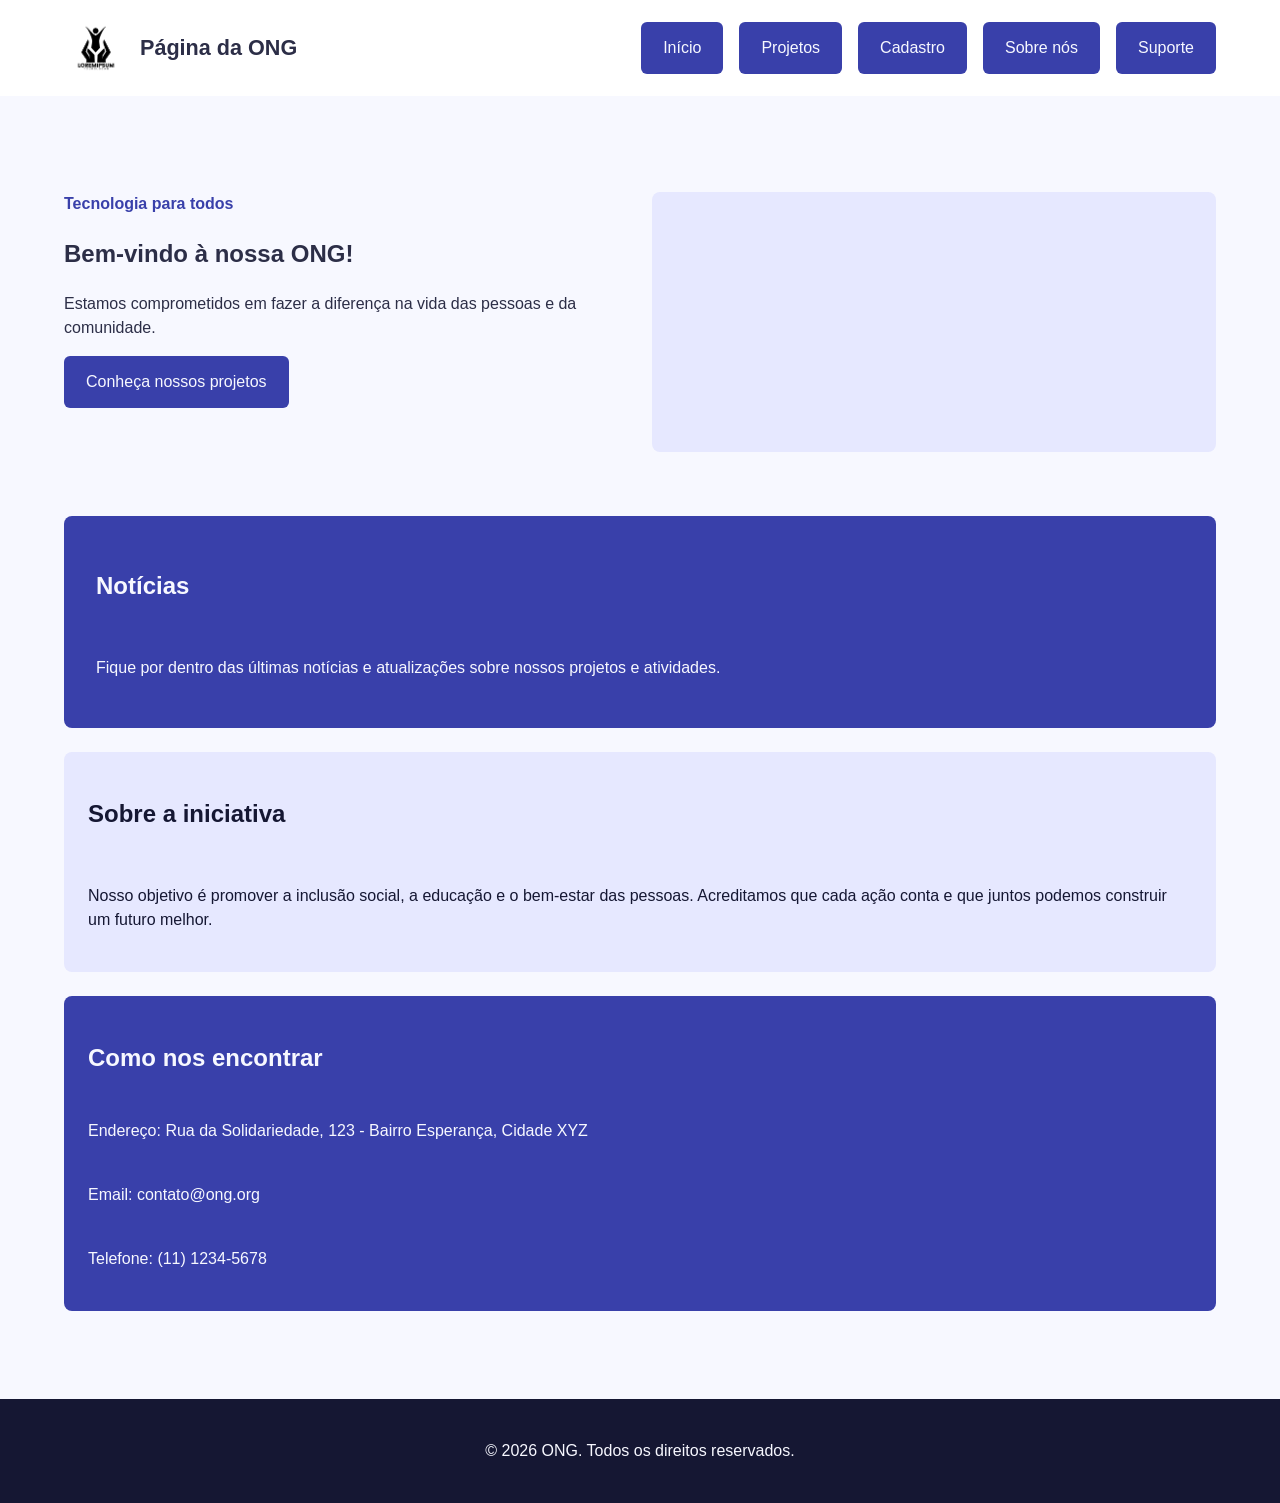
<file: HTMLs/index.html>
<!DOCTYPE html>
<html lang="pt-BR">
<head>
  <meta charset="UTF-8">
  <meta name="viewport" content="width=device-width, initial-scale=1.0">
  <title>Página da ONG</title>
  <link rel="stylesheet" href="https://unpkg.com/aos@next/dist/aos.css">
  <link rel="stylesheet" href="../CSS/style.css">
</head>
<body>
<header>
  <a class="skip-link" href="#app">Pular para o conteúdo principal</a>
  <div class="container">
    <a href="index.html" class="logo" aria-label="Página inicial da ONG">
      <img src="../Assets/logo.jpg" alt="Logotipo da ONG, representando união, proteção e acolhimento." width="100" height="100">
      <span class="site-title">Página da ONG</span>
    </a>

    <button
      type="button"
      id="menu-toggle"
      class="menu-icon"
      aria-controls="main-nav"
      aria-expanded="false"
      aria-label="Abrir menu de navegação">
      <span aria-hidden="true">☰</span>
    </button>

    <button type="button" class="overlay" aria-label="Fechar menu de navegação"></button>

    <nav id="main-nav" aria-label="Navegação principal">
      <ul>
        <li><a href="index.html" class="button">Início</a></li>
        <li class="dropdown">
          <a href="projetos.html" class="button">Projetos</a>
          <ul class="submenu">
            <li><a href="#projeto1">Projeto 1</a></li>
            <li><a href="#projeto2">Projeto 2</a></li>
            <li><a href="#projeto3">Projeto 3</a></li>
          </ul>
        </li>
        <li><a href="cadastro.html" class="button">Cadastro</a></li>
        <li><a href="#sobre" class="button">Sobre nós</a></li>
        <li><a href="#suporte" class="button">Suporte</a></li>
      </ul>
    </nav>
  </div>
</header>

<main id="app">
  <section class="hero" aria-labelledby="titulo-principal">
    <div class="hero-content">
      <span class="hero-label">Tecnologia para todos</span>
      <h1 id="titulo-principal">Bem-vindo à nossa ONG!</h1>
      <p>Estamos comprometidos em fazer a diferença na vida das pessoas e da comunidade.</p>
      <a href="projetos.html" class="button">Conheça nossos projetos</a>
    </div>
    <div class="hero-visual" aria-hidden="true"></div>
  </section>

  <aside class="news" aria-labelledby="titulo-noticias">
    <h2 id="titulo-noticias">Notícias</h2>
    <p>Fique por dentro das últimas notícias e atualizações sobre nossos projetos e atividades.</p>
  </aside>

  <section class="about" aria-labelledby="titulo-sobre">
    <h2 id="titulo-sobre">Sobre a iniciativa</h2>
    <p>Nosso objetivo é promover a inclusão social, a educação e o bem-estar das pessoas. Acreditamos que cada ação conta e que juntos podemos construir um futuro melhor.</p>
  </section>

  <section class="contact" aria-labelledby="titulo-contato">
    <h2 id="titulo-contato">Como nos encontrar</h2>
    <p>Endereço: Rua da Solidariedade, 123 - Bairro Esperança, Cidade XYZ</p>
    <p>Email: contato@ong.org</p>
    <p>Telefone: (11) 1234-5678</p>
  </section>
</main>
<footer>
  <p>&copy; 2026 ONG. Todos os direitos reservados.</p>
</footer>
<script src="https://unpkg.com/aos@next/dist/aos.js"></script>
<script type="module" src="../js/script.js"></script>
</body>
</html>
</file>
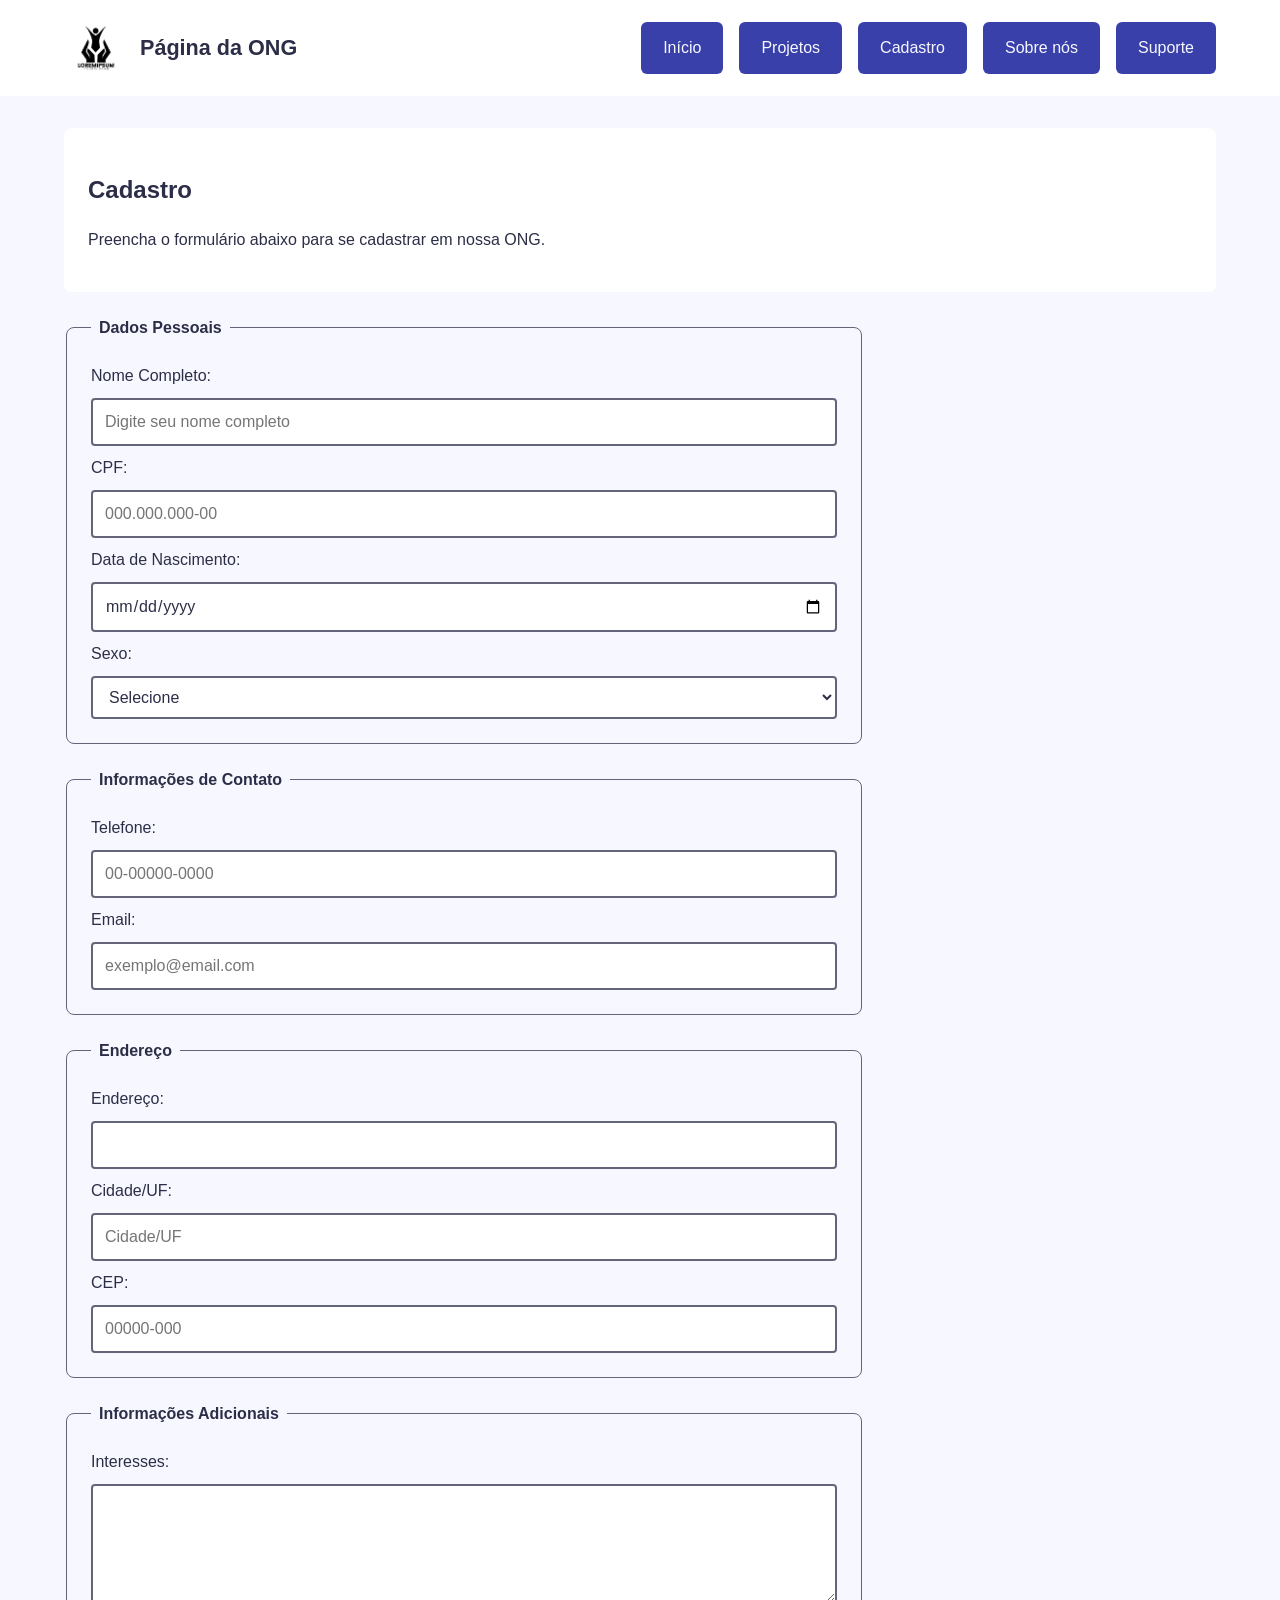
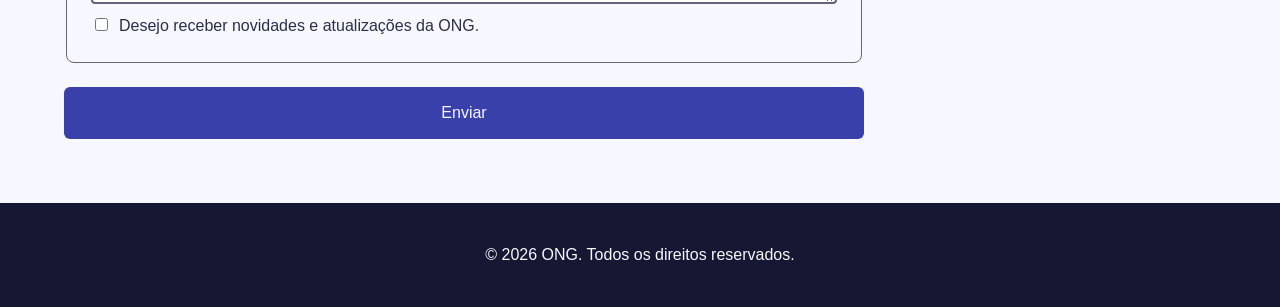
<file: HTMLs/cadastro.html>
<!DOCTYPE html>
<html lang="pt-BR">
<head>
  <meta charset="UTF-8">
  <meta name="viewport" content="width=device-width, initial-scale=1.0">
  <title>Cadastro | ONG</title>
  <link rel="stylesheet" href="../CSS/style.css">
</head>
<body>
<header>
  <a class="skip-link" href="#app">Pular para o conteúdo principal</a>
  <div class="container">
    <a href="index.html" class="logo" aria-label="Página inicial da ONG">
      <img src="../Assets/logo.jpg" alt="Logotipo da ONG, representando união, proteção e acolhimento." width="100" height="100">
      <span class="site-title">Página da ONG</span>
    </a>

    <button
      type="button"
      id="menu-toggle"
      class="menu-icon"
      aria-controls="main-nav"
      aria-expanded="false"
      aria-label="Abrir menu de navegação">
      <span aria-hidden="true">☰</span>
    </button>

    <button type="button" class="overlay" aria-label="Fechar menu de navegação"></button>

    <nav id="main-nav" aria-label="Navegação principal">
      <ul>
        <li><a href="index.html" class="button">Início</a></li>
        <li class="dropdown">
          <a href="projetos.html" class="button">Projetos</a>
          <ul class="submenu">
            <li><a href="#projeto1">Projeto 1</a></li>
            <li><a href="#projeto2">Projeto 2</a></li>
            <li><a href="#projeto3">Projeto 3</a></li>
          </ul>
        </li>
        <li><a href="cadastro.html" class="button">Cadastro</a></li>
        <li><a href="#sobre" class="button">Sobre nós</a></li>
        <li><a href="#suporte" class="button">Suporte</a></li>
      </ul>
    </nav>
  </div>
</header>

<main id="app">
  <section aria-labelledby="titulo-cadastro">
    <h1 id="titulo-cadastro">Cadastro</h1>
    <p>Preencha o formulário abaixo para se cadastrar em nossa ONG.</p>
  </section>

  <form id="cadastro-form" novalidate>
    <fieldset>
      <legend>Dados Pessoais</legend>
      <label for="nome">Nome Completo:</label>
      <input type="text" id="nome" name="nome" placeholder="Digite seu nome completo" autocomplete="name" required>

      <label for="CPF">CPF:</label>
      <input type="text" pattern="\d{3}\.\d{3}\.\d{3}-\d{2}" id="CPF" name="CPF" placeholder="000.000.000-00" inputmode="numeric" autocomplete="off" required>

      <label for="dataNascimento">Data de Nascimento:</label>
      <input type="date" id="dataNascimento" name="dataNascimento" autocomplete="bday" required>

      <label for="sexo">Sexo:</label>
      <select id="sexo" name="sexo" required>
        <option value="">Selecione</option>
        <option value="masculino">Masculino</option>
        <option value="feminino">Feminino</option>
        <option value="não-binário">Não-binário</option>
        <option value="prefiro_nao_dizer">Prefiro não dizer</option>
      </select>
    </fieldset>

    <fieldset>
      <legend>Informações de Contato</legend>
      <label for="telefone">Telefone:</label>
      <input type="tel" pattern="[0-9]{2}-[0-9]{4,5}-[0-9]{4}" id="telefone" name="telefone" placeholder="00-00000-0000" autocomplete="tel" required>

      <label for="email">Email:</label>
      <input type="email" id="email" name="email" placeholder="exemplo@email.com" autocomplete="email" required>
    </fieldset>

    <fieldset>
      <legend>Endereço</legend>
      <label for="endereco">Endereço:</label>
      <input type="text" id="endereco" name="endereco" autocomplete="street-address" required>

      <label for="cidade-estado">Cidade/UF:</label>
      <input type="text" id="cidade-estado" name="cidade-estado" pattern=".+/[A-Za-z]{2}" placeholder="Cidade/UF" autocomplete="address-level2" required>

      <label for="CEP">CEP:</label>
      <input type="text" pattern="[0-9]{5}-[0-9]{3}" id="CEP" name="CEP" placeholder="00000-000" inputmode="numeric" autocomplete="postal-code" required>
    </fieldset>

    <fieldset>
      <legend>Informações Adicionais</legend>
      <label for="interesses">Interesses:</label>
      <textarea id="interesses" name="interesses" rows="4" cols="50"></textarea>

      <label class="checkbox-label" for="newsletter">
        <input type="checkbox" id="newsletter" name="newsletter" value="sim">
        Desejo receber novidades e atualizações da ONG.
      </label>
    </fieldset>

    <button type="submit" class="button">Enviar</button>
  </form>
</main>
<footer>
  <p>&copy; 2026 ONG. Todos os direitos reservados.</p>
</footer>
<script src="https://unpkg.com/aos@next/dist/aos.js"></script>
<script type="module" src="../js/script.js"></script>
</body>
</html>
</file>
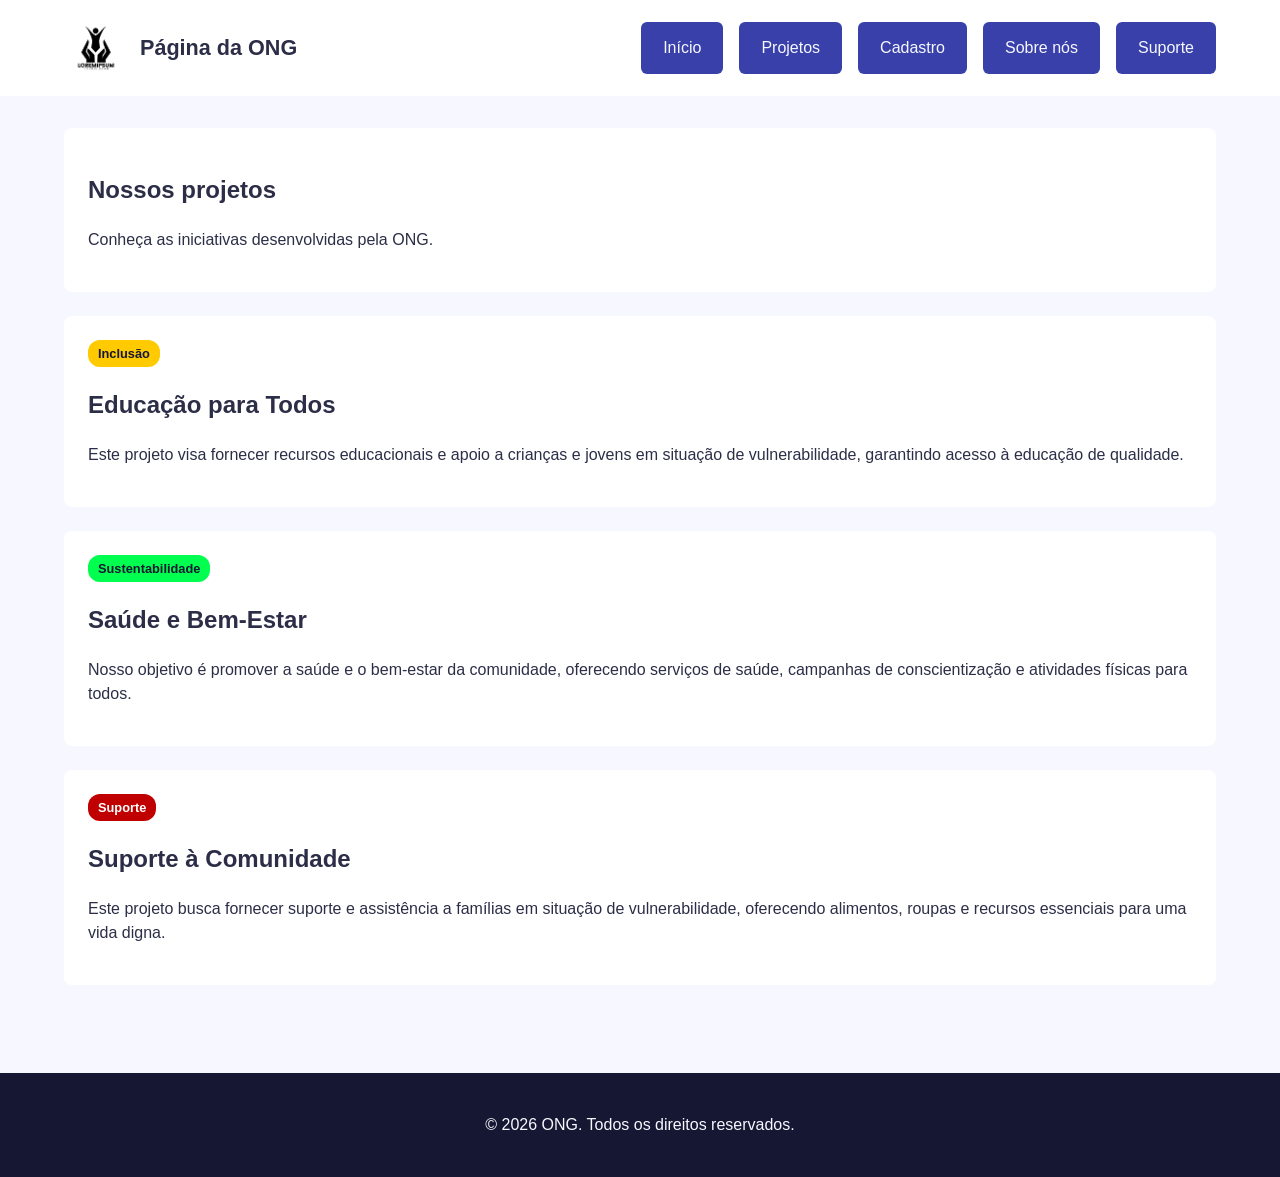
<file: HTMLs/projetos.html>
<!DOCTYPE html>
<html lang="pt-BR">
<head>
  <meta charset="UTF-8">
  <meta name="viewport" content="width=device-width, initial-scale=1.0">
  <title>Projetos | ONG</title>
  <link rel="stylesheet" href="https://unpkg.com/aos@next/dist/aos.css">
  <link rel="stylesheet" href="../CSS/style.css">
</head>
<body>
<header>
  <a class="skip-link" href="#app">Pular para o conteúdo principal</a>
  <div class="container">
    <a href="index.html" class="logo" aria-label="Página inicial da ONG">
      <img src="../Assets/logo.jpg" alt="Logotipo da ONG, representando união, proteção e acolhimento." width="100" height="100">
      <span class="site-title">Página da ONG</span>
    </a>

    <button
      type="button"
      id="menu-toggle"
      class="menu-icon"
      aria-controls="main-nav"
      aria-expanded="false"
      aria-label="Abrir menu de navegação">
      <span aria-hidden="true">☰</span>
    </button>

    <button type="button" class="overlay" aria-label="Fechar menu de navegação"></button>

    <nav id="main-nav" aria-label="Navegação principal">
      <ul>
        <li><a href="index.html" class="button">Início</a></li>
        <li class="dropdown">
          <a href="projetos.html" class="button">Projetos</a>
          <ul class="submenu">
            <li><a href="#projeto1">Projeto 1</a></li>
            <li><a href="#projeto2">Projeto 2</a></li>
            <li><a href="#projeto3">Projeto 3</a></li>
          </ul>
        </li>
        <li><a href="cadastro.html" class="button">Cadastro</a></li>
        <li><a href="#sobre" class="button">Sobre nós</a></li>
        <li><a href="#suporte" class="button">Suporte</a></li>
      </ul>
    </nav>
  </div>
</header>

<main id="app">
  <section aria-labelledby="titulo-projetos">
    <h1 id="titulo-projetos">Nossos projetos</h1>
    <p>Conheça as iniciativas desenvolvidas pela ONG.</p>
  </section>
  <section aria-labelledby="projeto-educacao">
    <span class="badge badge-inclusao">Inclusão</span>
    <h2 id="projeto-educacao" data-aos="fade-up">Educação para Todos</h2>
    <p>Este projeto visa fornecer recursos educacionais e apoio a crianças e jovens em situação de vulnerabilidade, garantindo acesso à educação de qualidade.</p>
  </section>
  <section aria-labelledby="projeto-saude">
    <span class="badge badge-sustentabilidade">Sustentabilidade</span>
    <h2 id="projeto-saude" data-aos="fade-up">Saúde e Bem-Estar</h2>
    <p>Nosso objetivo é promover a saúde e o bem-estar da comunidade, oferecendo serviços de saúde, campanhas de conscientização e atividades físicas para todos.</p>
  </section>
  <section aria-labelledby="projeto-suporte">
    <span class="badge badge-suporte">Suporte</span>
    <h2 id="projeto-suporte" data-aos="fade-up">Suporte à Comunidade</h2>
    <p>Este projeto busca fornecer suporte e assistência a famílias em situação de vulnerabilidade, oferecendo alimentos, roupas e recursos essenciais para uma vida digna.</p>
  </section>
</main>
<footer>
  <p>&copy; 2026 ONG. Todos os direitos reservados.</p>
</footer>
<script src="https://unpkg.com/aos@next/dist/aos.js"></script>
<script type="module" src="../js/script.js"></script>
</body>
</html>
</file>
<file: CSS/style.css>
/* =========================
   DESIGN SYSTEM
========================= */

:root {
    --color-primary: #000FFF;
    --color-primary-dark: #3940AA;
    --color-primary-alt: #0097FF;

    --color-inclusion: #FFCA00;
    --color-sustainability: #00FF4E;
    --color-support: #C00000;

    --color-card: #E6E8FF;
    --color-hero: #3940AA;
    --color-muted: #64657A;
    --color-text: #2C2E47;
    --color-dark: #151733;
    --color-background: #F7F8FF;
    --color-white: #FFFFFF;
}

/* =========================
   RESET / BASE
========================= */

* {
    box-sizing: border-box;
}

html {
    scroll-behavior: smooth;
}

body {
    margin: 0;
    min-height: 100vh;
    font-family: Arial, sans-serif;
    line-height: 1.5;
    color: var(--color-text);
    background-color: var(--color-background);
}

a {
    color: inherit;
}

button,
input,
select,
textarea {
    font: inherit;
}

.container {
    display: grid;
    grid-template-columns: repeat(12, 1fr);
    gap: 24px;
    align-items: center;
    max-width: 1200px;
    margin: 0 auto;
    padding: 16px 24px;
}

header {
    background-color: var(--color-white);
}

header .container {
    display: flex;
    justify-content: space-between;
}

.logo {
    display: inline-flex;
    align-items: center;
    gap: 12px;
    text-decoration: none;
    color: var(--color-text);
}

.logo img {
    display: block;
    width: 64px;
    height: 64px;
    object-fit: cover;
}

.site-title {
    font-size: 1.35rem;
    font-weight: 700;
}

.skip-link {
    position: absolute;
    top: -100px;
    left: 16px;
    z-index: 100;
    padding: 10px 14px;
    color: var(--color-white);
    background-color: var(--color-dark);
    border-radius: 4px;
}

.skip-link:focus {
    top: 16px;
}

/* =========================
   NAVIGATION
========================= */

.menu-icon {
    display: none;
}

nav {
    width: auto;
    height: auto;
    background-color: transparent;
}

nav ul {
    display: flex;
    flex-direction: row;
    gap: 16px;
}

ul {
    margin: 0;
    padding: 0;
    list-style: none;
}

.dropdown {
    position: relative;
}

.submenu {
    position: absolute;
    top: 100%;
    left: 0;
    z-index: 30;
    min-width: 170px;
    display: block;
    padding: 8px;
    background-color: var(--color-background);
    border: 1px solid var(--color-primary-dark);
    border-radius: 4px;
    opacity: 0;
    visibility: hidden;
    transform: translateY(-10px);
    transition: opacity 0.2s ease, transform 0.2s ease, visibility 0.2s ease;
}

.dropdown:hover .submenu,
.dropdown:focus-within .submenu {
    opacity: 1;
    visibility: visible;
    transform: translateY(0);
}

.overlay {
    display: none;
}

/* =========================
   MAIN / COMPONENTS
========================= */

main {
    max-width: 1200px;
    margin: 0 auto;
    padding: 32px 24px 64px;
}

.hero {
    padding: 64px 0;
    display: grid;
    grid-template-columns: repeat(12, 1fr);
    gap: 24px;
}

.hero-content {
    grid-column: 1 / 7;
}

.hero-visual {
    grid-column: 7 / 13;
    min-height: 260px;
    border-radius: 8px;
    background-color: var(--color-card);
}

.hero-label {
    color: var(--color-hero);
    font-weight: bold;
}

.news,
.about,
.contact,
main > section:not(.hero) {
    margin-bottom: 24px;
}

.news {
    display: grid;
    grid-template-columns: 1fr;
    gap: 16px;
    padding: 32px;
    color: var(--color-background);
    background-color: var(--color-primary-dark);
    border-radius: 8px;
}

.about {
    display: flex;
    flex-direction: column;
    gap: 16px;
    padding: 32px;
    color: var(--color-dark);
    background-color: var(--color-card);
    border-radius: 8px;
}

.contact {
    display: flex;
    flex-direction: column;
    gap: 8px;
    padding: 32px;
    color: var(--color-background);
    background-color: var(--color-primary-dark);
    border-radius: 8px;
}

main > section:not(.hero) {
    padding: 24px;
    border-radius: 8px;
}

/* Fundo padrão para seções sem estilo visual específico.
   Seções temáticas, como .about e .contact, mantêm suas próprias cores. */
main > section:not(.hero):not(.news):not(.about):not(.contact) {
    background-color: var(--color-white);
}

.contact {
    color: var(--color-background);
    background-color: var(--color-primary-dark);
}

.contact h2,
.contact p {
    color: var(--color-background);
}

/* =========================
   BUTTONS
========================= */

.button {
    display: inline-block;
    padding: 12px 20px;
    color: var(--color-background);
    background-color: var(--color-primary-dark);
    text-decoration: none;
    border: 2px solid transparent;
    border-radius: 6px;
    cursor: pointer;
}

.button:hover {
    background-color: var(--color-primary);
}

.button:active {
    transform: translateY(1px);
}

.button:disabled {
    background-color: var(--color-muted);
    opacity: 0.6;
    cursor: not-allowed;
}

/* =========================
   BADGES
========================= */

.badge {
    display: inline-block;
    padding: 4px 10px;
    border-radius: 12px;
    font-size: 0.8rem;
    font-weight: bold;
}

.badge-inclusao {
    background-color: var(--color-inclusion);
    color: var(--color-dark);
}

.badge-sustentabilidade {
    background-color: var(--color-sustainability);
    color: var(--color-dark);
}

.badge-suporte {
    background-color: var(--color-support);
    color: var(--color-white);
}

/* =========================
   FORM / INTERACTIVE STATES
========================= */

form {
    display: grid;
    gap: 24px;
    max-width: 800px;
}

fieldset {
    display: grid;
    gap: 10px;
    padding: 24px;
    border: 1px solid var(--color-muted);
    border-radius: 8px;
}

legend {
    padding: 0 8px;
    font-weight: 700;
}

input,
select,
textarea {
    width: 100%;
    padding: 10px 12px;
    color: var(--color-text);
    background-color: var(--color-white);
    border: 2px solid var(--color-muted);
    border-radius: 4px;
}

input:hover,
select:hover,
textarea:hover {
    border-color: var(--color-primary-alt);
}

input:focus-visible,
select:focus-visible,
textarea:focus-visible,
.button:focus-visible,
.menu-icon:focus-visible,
.overlay:focus-visible,
a:focus-visible {
    outline: 3px solid var(--color-primary-alt);
    outline-offset: 3px;
}

input:focus,
select:focus,
textarea:focus {
    border-color: var(--color-primary-dark);
    box-shadow: 0 0 0 3px rgba(0, 151, 255, 0.15);
}

.checkbox-label {
    display: flex;
    align-items: flex-start;
    gap: 8px;
}

.checkbox-label input {
    width: auto;
    margin-top: 4px;
}

.erro {
    border-color: var(--color-support);
}

.mensagem-erro {
    display: block;
    margin: 0 0 8px;
    color: var(--color-support);
    font-size: 0.9rem;
    font-weight: 700;
}

.valido {
    border-color: #087A35;
}

/* =========================
   FOOTER
========================= */

footer {
    padding: 24px;
    text-align: center;
    color: var(--color-background);
    background-color: var(--color-dark);
}

/* =========================
   RESPONSIVE
========================= */

@media (max-width: 767px) {
    .container {
        padding: 12px 16px;
    }

    .menu-icon {
        display: inline-flex;
        align-items: center;
        justify-content: center;
        width: 48px;
        height: 48px;
        position: relative;
        z-index: 20;
        color: var(--color-background);
        background-color: var(--color-primary-dark);
        border: 2px solid transparent;
        border-radius: 6px;
        cursor: pointer;
    }

    nav {
        position: fixed;
        top: 0;
        right: 0;
        width: min(280px, 85vw);
        height: 100vh;
        padding-top: 80px;
        background-color: var(--color-primary);
        transform: translateX(100%);
        transition: transform 0.3s ease;
        z-index: 10;
    }

    nav ul {
        display: flex;
        flex-direction: column;
        gap: 12px;
        padding: 0 24px 24px;
    }

    nav > ul > li > .button {
        display: block;
        width: 100%;
        box-sizing: border-box;
        color: var(--color-text);
        background-color: var(--color-background);
        text-align: center;
    }

    nav > ul > li > .button:hover,
    nav > ul > li > .button:focus-visible {
        color: var(--color-text);
        background-color: var(--color-white);
    }

    body.menu-open nav {
        transform: translateX(0);
    }

    .overlay {
        display: block;
        position: fixed;
        inset: 0;
        width: 100%;
        height: 100vh;
        padding: 0;
        background-color: var(--color-dark);
        border: 0;
        opacity: 0;
        visibility: hidden;
        transition: opacity 0.3s ease, visibility 0.3s ease;
        z-index: 5;
        pointer-events: none;
    }

    body.menu-open .overlay {
        opacity: 0.5;
        visibility: visible;
        pointer-events: auto;
    }

    .submenu {
        position: static;
        min-width: 0;
        margin-top: 4px;
        padding: 0 0 0 16px;
        background-color: transparent;
        border: 0;
        transform: none;
        opacity: 1;
        visibility: visible;
        display: flex;
        flex-direction: column;
        gap: 6px;
    }

    .submenu a {
        display: block;
        padding: 9px 12px;
        color: var(--color-background);
        background-color: var(--color-primary-dark);
        border-radius: 6px;
        text-decoration: none;
        text-align: center;
    }

    .submenu a:hover,
    .submenu a:focus-visible {
        color: var(--color-dark);
        background-color: var(--color-card);
    }

    .dropdown:hover .submenu,
    .dropdown:focus-within .submenu {
        transform: none;
    }

    .hero {
        grid-template-columns: 1fr;
        padding: 32px 0;
    }

    .hero-content,
    .hero-visual {
        grid-column: 1;
    }

    .hero-visual {
        min-height: 180px;
    }
}

@media (max-width: 576px) {
    .site-title {
        font-size: 1.1rem;
    }

    main {
        padding-inline: 16px;
    }
}

@media (prefers-reduced-motion: reduce) {
    html {
        scroll-behavior: auto;
    }

    *,
    *::before,
    *::after {
        transition-duration: 0.01ms !important;
        animation-duration: 0.01ms !important;
        animation-iteration-count: 1 !important;
    }
}

.sr-only {
    position: absolute;
    width: 1px;
    height: 1px;
    padding: 0;
    margin: -1px;
    overflow: hidden;
    clip: rect(0, 0, 0, 0);
    white-space: nowrap;
    border: 0;
}
</file>
